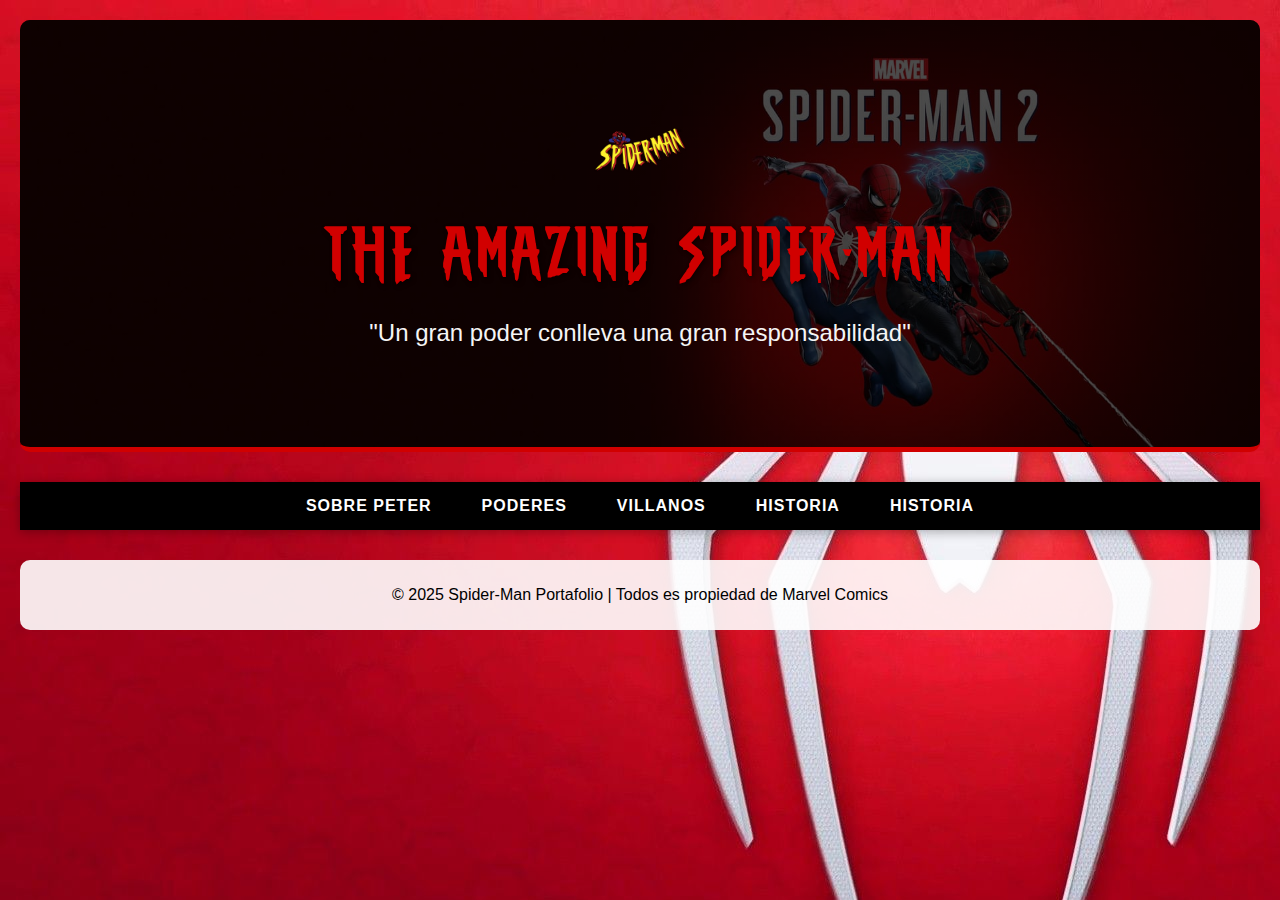
<file: index.html>
<!DOCTYPE html>
<html lang="es">
<head>
    <meta charset="UTF-8">
    <meta name="viewport" content="width=device-width, initial-scale=1.0">
    <link rel="stylesheet" href="styles.css">
    <title>Spider-Man</title>
</head>

<body>
<header class="hero-header">
        <img src="images/logo.png" alt="Logo Spider-Man" class="spider-logo">
        <h1>The Amazing Spider-Man</h1>
        <p class="subtitle">"Un gran poder conlleva una gran responsabilidad"</p>
    </header>
    <nav class="spider-nav">
        <ul>
            <li><a href="peter.html">Sobre Peter</a></li>
            <li><a href="poderes.html">Poderes</a></li>
            <li><a href="villanos.html">Villanos</a></li>
            <li><a href="historia.html">Historia</a></li>
            <li><a href="comentarios.html">Historia</a></li>
        </ul>
    </nav>

    <footer>
        <p>&copy; 2025 Spider-Man Portafolio | Todos es propiedad de Marvel Comics</p>
    </footer>
</body>
</html>
</file>
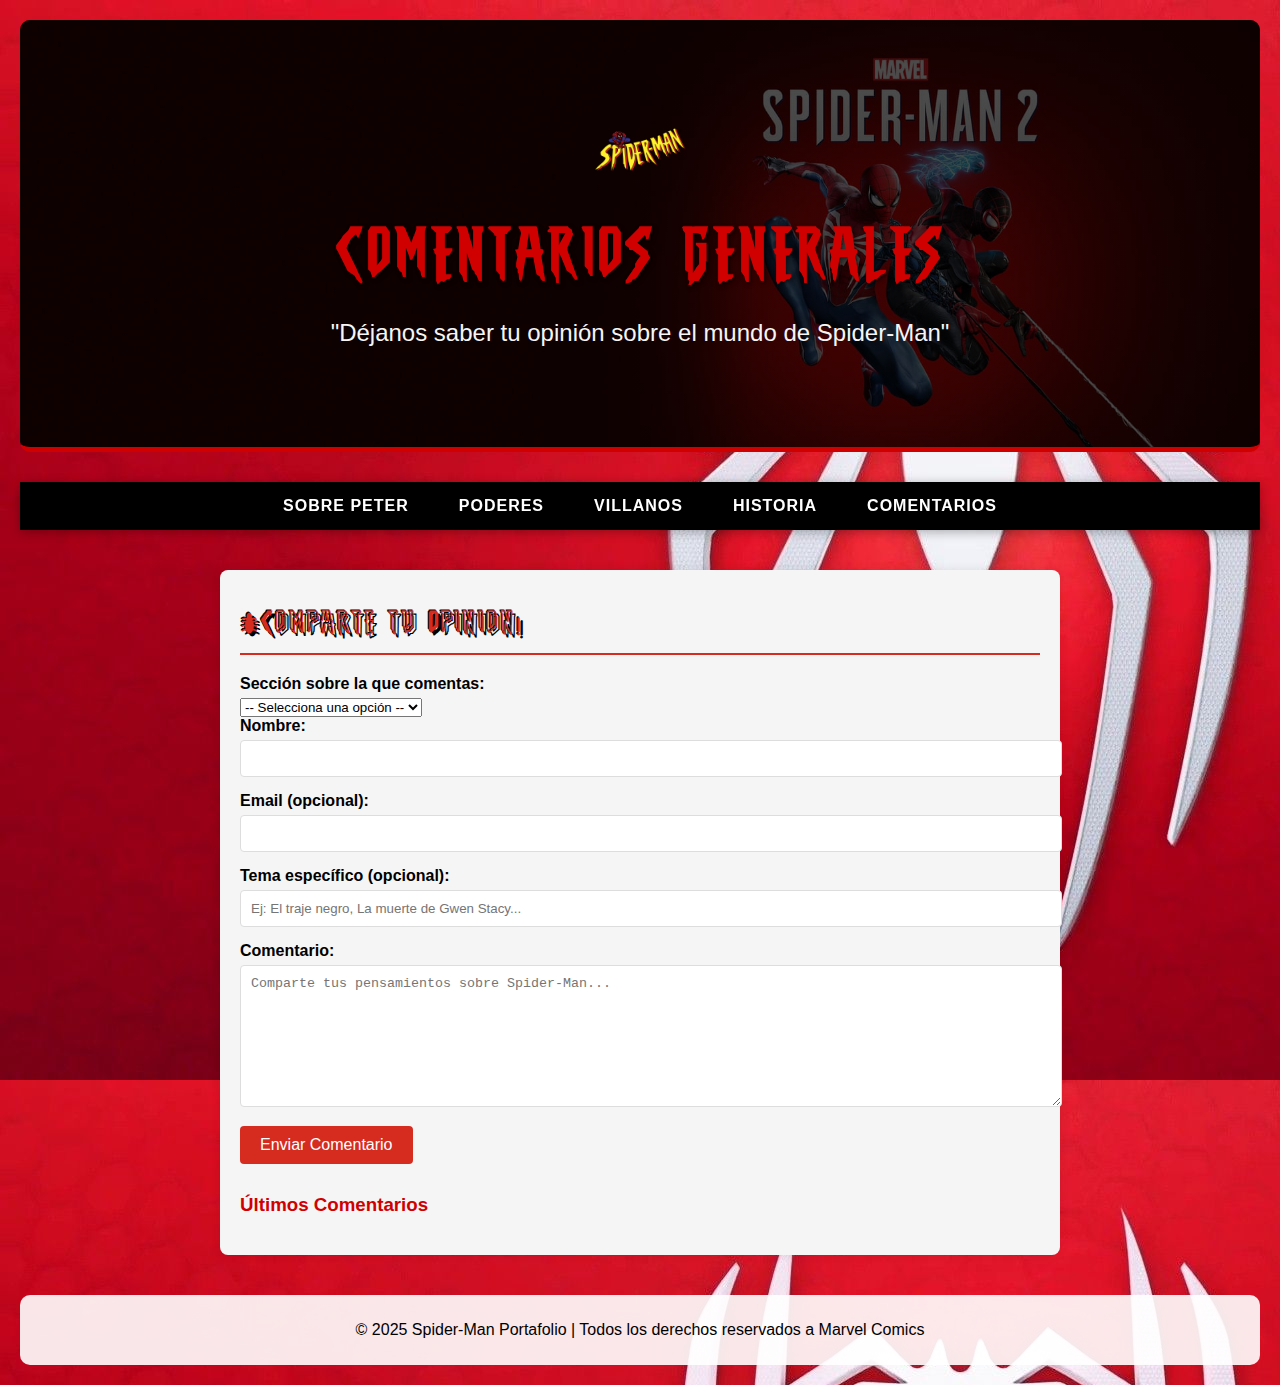
<file: comentarios.html>
<!DOCTYPE html>
<html lang="es">
<head>
    <meta charset="UTF-8">
    <meta name="viewport" content="width=device-width, initial-scale=1.0">
    <link rel="stylesheet" href="styles.css">
    <title>Comentarios Generales - Spider-Man</title>

</head>
<body>
    <header class="hero-header">
        <img src="images/logo.png" alt="Logo Spider-Man" class="spider-logo">
        <h1>Comentarios Generales</h1>
        <p class="subtitle">"Déjanos saber tu opinión sobre el mundo de Spider-Man"</p>
    </header>
    
    <nav class="spider-nav">
        <ul>
            <li><a href="peter.html">Sobre Peter</a></li>
            <li><a href="poderes.html">Poderes</a></li>
            <li><a href="villanos.html">Villanos</a></li>
            <li><a href="historia.html">Historia</a></li>
            <li><a href="comentarios.html">Comentarios</a></li>
        </ul>
    </nav>
    
    <div class="seccion-comentarios">
        <h2>¡Comparte tu Opinion!</h2>

        <form class="formulario-comentario" action="guardar_comentario.php" method="POST" onsubmit="return validarFormulario()">
            <input type="hidden" name="pagina" value="general">
            
            <label for="seccion">Sección sobre la que comentas:</label>
            <select id="seccion" name="seccion" required>
                <option value="">-- Selecciona una opción --</option>
                <option value="peter">Sobre Peter Parker</option>
                <option value="poderes">Poderes de Spider-Man</option>
                <option value="villanos">Villanos</option>
                <option value="historia">Historia</option>
                <option value="general">General</option>
                <option value="otros">Otros</option>
            </select>
            
            <label for="nombre">Nombre:</label>
            <input type="text" id="nombre" name="nombre" required maxlength="100">
            
            <label for="email">Email (opcional):</label>
            <input type="email" id="email" name="email" maxlength="100">
            
            <label for="tema">Tema específico (opcional):</label>
            <input type="text" id="tema" name="tema" placeholder="Ej: El traje negro, La muerte de Gwen Stacy...">
            
            <label for="comentario">Comentario:</label>
            <textarea id="comentario" name="comentario" required placeholder="Comparte tus pensamientos sobre Spider-Man..." maxlength="1000"></textarea>
            
            <button type="submit" class="boton-enviar">Enviar Comentario</button>
        </form>
        
        <div class="lista-comentarios">
            <h3>Últimos Comentarios</h3>
            
    
        </div>
    </div>
    
    <footer>
        <p>&copy; 2025 Spider-Man Portafolio | Todos los derechos reservados a Marvel Comics</p>
    </footer>
    
    <script>
        function validarFormulario() {
            const seccion = document.getElementById('seccion').value;
            const nombre = document.getElementById('nombre').value.trim();
            const comentario = document.getElementById('comentario').value.trim();
            let camposVacios = [];
            
            if (seccion === '') camposVacios.push('sección');
            if (nombre === '') camposVacios.push('nombre');
            if (comentario === '') camposVacios.push('comentario');
            
            if (camposVacios.length > 0) {
                const errorDiv = document.createElement('div');
                errorDiv.className = 'mensaje error';
                errorDiv.textContent = `¡DEBE LLENAR LOS CAMPOS OBLIGATORIOS (${camposVacios.join(', ')}), NO SEA IMBECIL!`;
                errorDiv.style.animation = 'shake 0.5s';
                
                const h2 = document.querySelector('.seccion-comentarios h2');
                const existingError = document.querySelector('.mensaje.error:not(.mensaje-error)');
                
                if (existingError) {
                    existingError.remove();
                }
                
                h2.insertAdjacentElement('afterend', errorDiv);
                
                if (seccion === '') {
                    document.getElementById('seccion').style.borderColor = '#d62b1f';
                }
                if (nombre === '') {
                    document.getElementById('nombre').style.borderColor = '#d62b1f';
                }
                if (comentario === '') {
                    document.getElementById('comentario').style.borderColor = '#d62b1f';
                }
                
                errorDiv.scrollIntoView({ behavior: 'smooth' });
                
                return false;
            }
            return true;
        }
        
        document.getElementById('seccion').addEventListener('change', function() {
            this.style.borderColor = '#ddd';
        });
        
        document.getElementById('nombre').addEventListener('input', function() {
            this.style.borderColor = '#ddd';
        });
        
        document.getElementById('comentario').addEventListener('input', function() {
            this.style.borderColor = '#ddd';
        });
    </script>
</body>
</html>
</file>
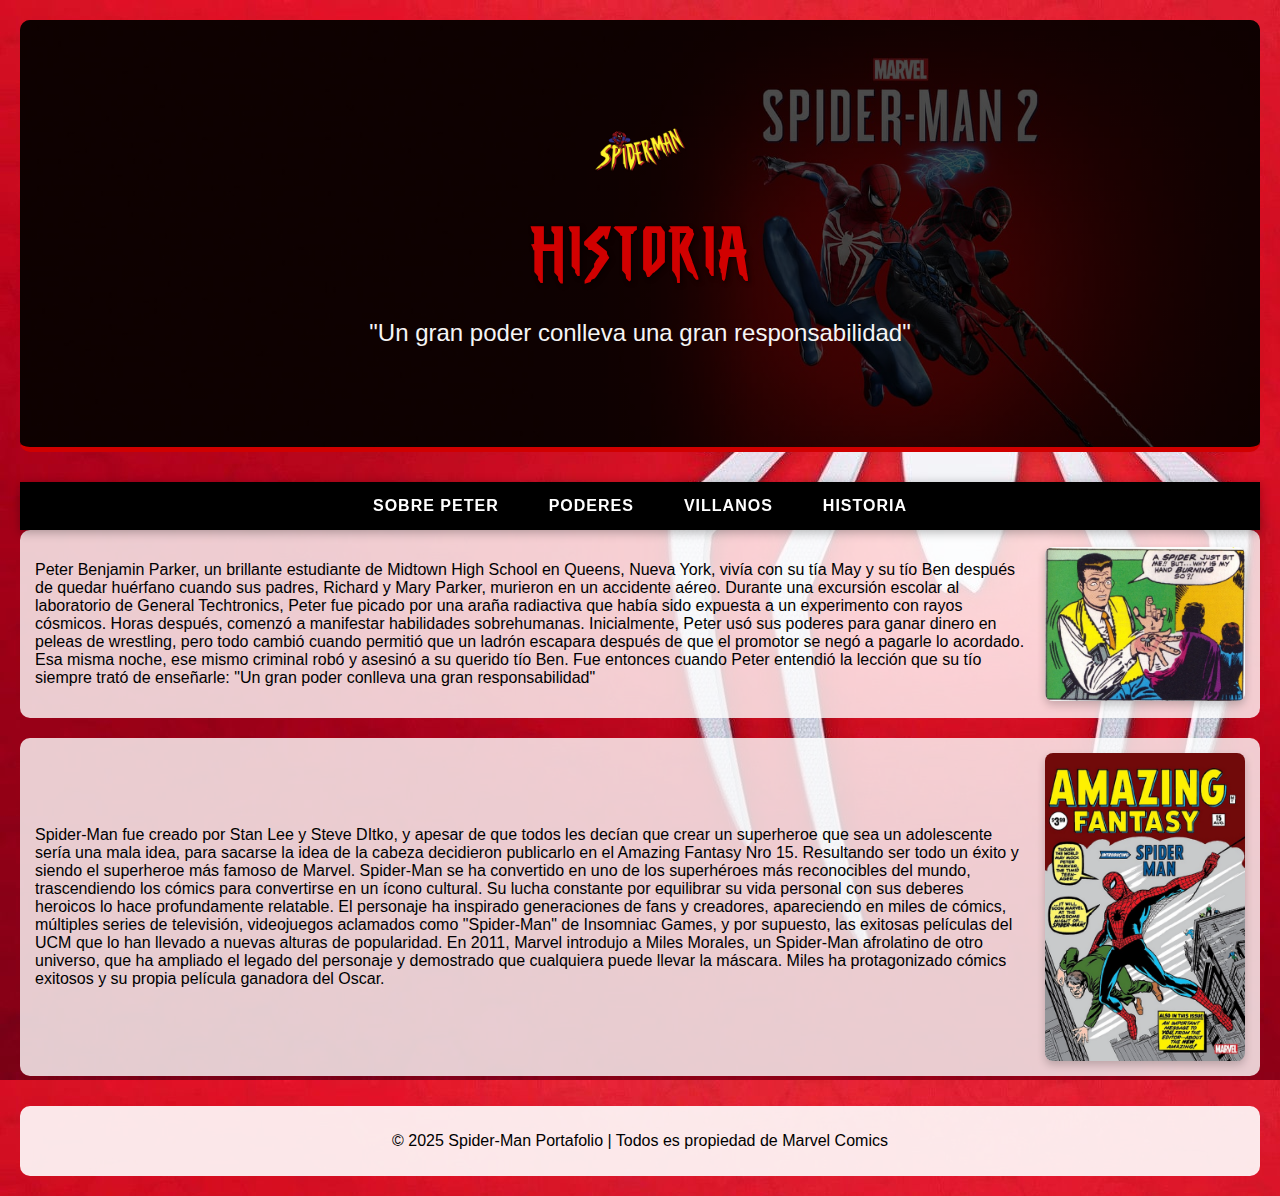
<file: historia.html>
<!DOCTYPE html>
<html lang="en">
<head>
    <meta charset="UTF-8">
    <meta name="viewport" content="width=device-width, initial-scale=1.0">
    <link rel="stylesheet" href="styles.css">
    <title>Peter Parker</title>
</head>

<body>
<header class="hero-header">
        <img src="images/logo.png" alt="Logo Spider-Man" class="spider-logo">
        <h1>Historia</h1>
        <p class="subtitle">"Un gran poder conlleva una gran responsabilidad"</p>
    </header>
    <nav class="spider-nav">
        <ul>
            <li><a href="peter.html">Sobre Peter</a></li>
            <li><a href="poderes.html">Poderes</a></li>
            <li><a href="villanos.html">Villanos</a></li>
            <li><a href="historia.html">Historia</a></li>
        </ul>
    </nav>
        <div class="contenedor-imagen-texto">
            <div class="texto">
                <p>Peter Benjamin Parker, un brillante estudiante de Midtown High School en Queens,
                 Nueva York, vivía con su tía May y su tío Ben después de quedar huérfano cuando 
                 sus padres, Richard y Mary Parker, murieron en un accidente aéreo. Durante una 
                 excursión escolar al laboratorio de General Techtronics, Peter fue picado por una 
                 araña radiactiva que había sido expuesta a un experimento con rayos cósmicos. Horas
                 después, comenzó a manifestar habilidades sobrehumanas. Inicialmente, Peter usó sus
                 poderes para ganar dinero en peleas de wrestling, pero todo cambió cuando permitió
                 que un ladrón escapara después de que el promotor se negó a pagarle lo acordado. 
                 Esa misma noche, ese mismo criminal robó y asesinó a su querido tío Ben. Fue entonces
                 cuando Peter entendió la lección que su tío siempre trató de enseñarle: "Un gran 
                 poder conlleva una gran responsabilidad"
                </p>
            </div>
            <img src="images/picadura.webp" alt="Perfil de Spider-Man">
        </div>

        <div class="contenedor-imagen-texto">
            <div class="texto">
                <p>Spider-Man fue creado por Stan Lee y Steve DItko, y apesar de que todos les decían
                    que crear un superheroe que sea un adolescente sería una mala idea, para sacarse
                    la idea de la cabeza decidieron publicarlo en el Amazing Fantasy Nro 15. Resultando
                    ser todo un éxito y siendo  el superheroe más famoso de Marvel. Spider-Man se ha 
                    convertido en uno de los superhéroes más reconocibles del mundo, trascendiendo los
                    cómics para convertirse en un ícono cultural. Su lucha constante por equilibrar 
                    su vida personal con sus deberes heroicos lo hace profundamente relatable. El 
                    personaje ha inspirado generaciones de fans y creadores, apareciendo en miles 
                    de cómics, múltiples series de televisión, videojuegos aclamados como "Spider-Man"
                    de Insomniac Games, y por supuesto, las exitosas películas del UCM que lo han 
                    llevado a nuevas alturas de popularidad. En 2011, Marvel introdujo a Miles Morales,
                    un Spider-Man afrolatino de otro universo, que ha ampliado el legado del personaje
                    y demostrado que cualquiera puede llevar la máscara. Miles ha protagonizado cómics
                    exitosos y su propia película ganadora del Oscar.
                </p>
            </div>
            <img src="images/af.webp" alt="Perfil de Spider-Man">
        </div>

    <footer>
        <p>&copy; 2025 Spider-Man Portafolio | Todos es propiedad de Marvel Comics</p>
    </footer>
</html>
</file>
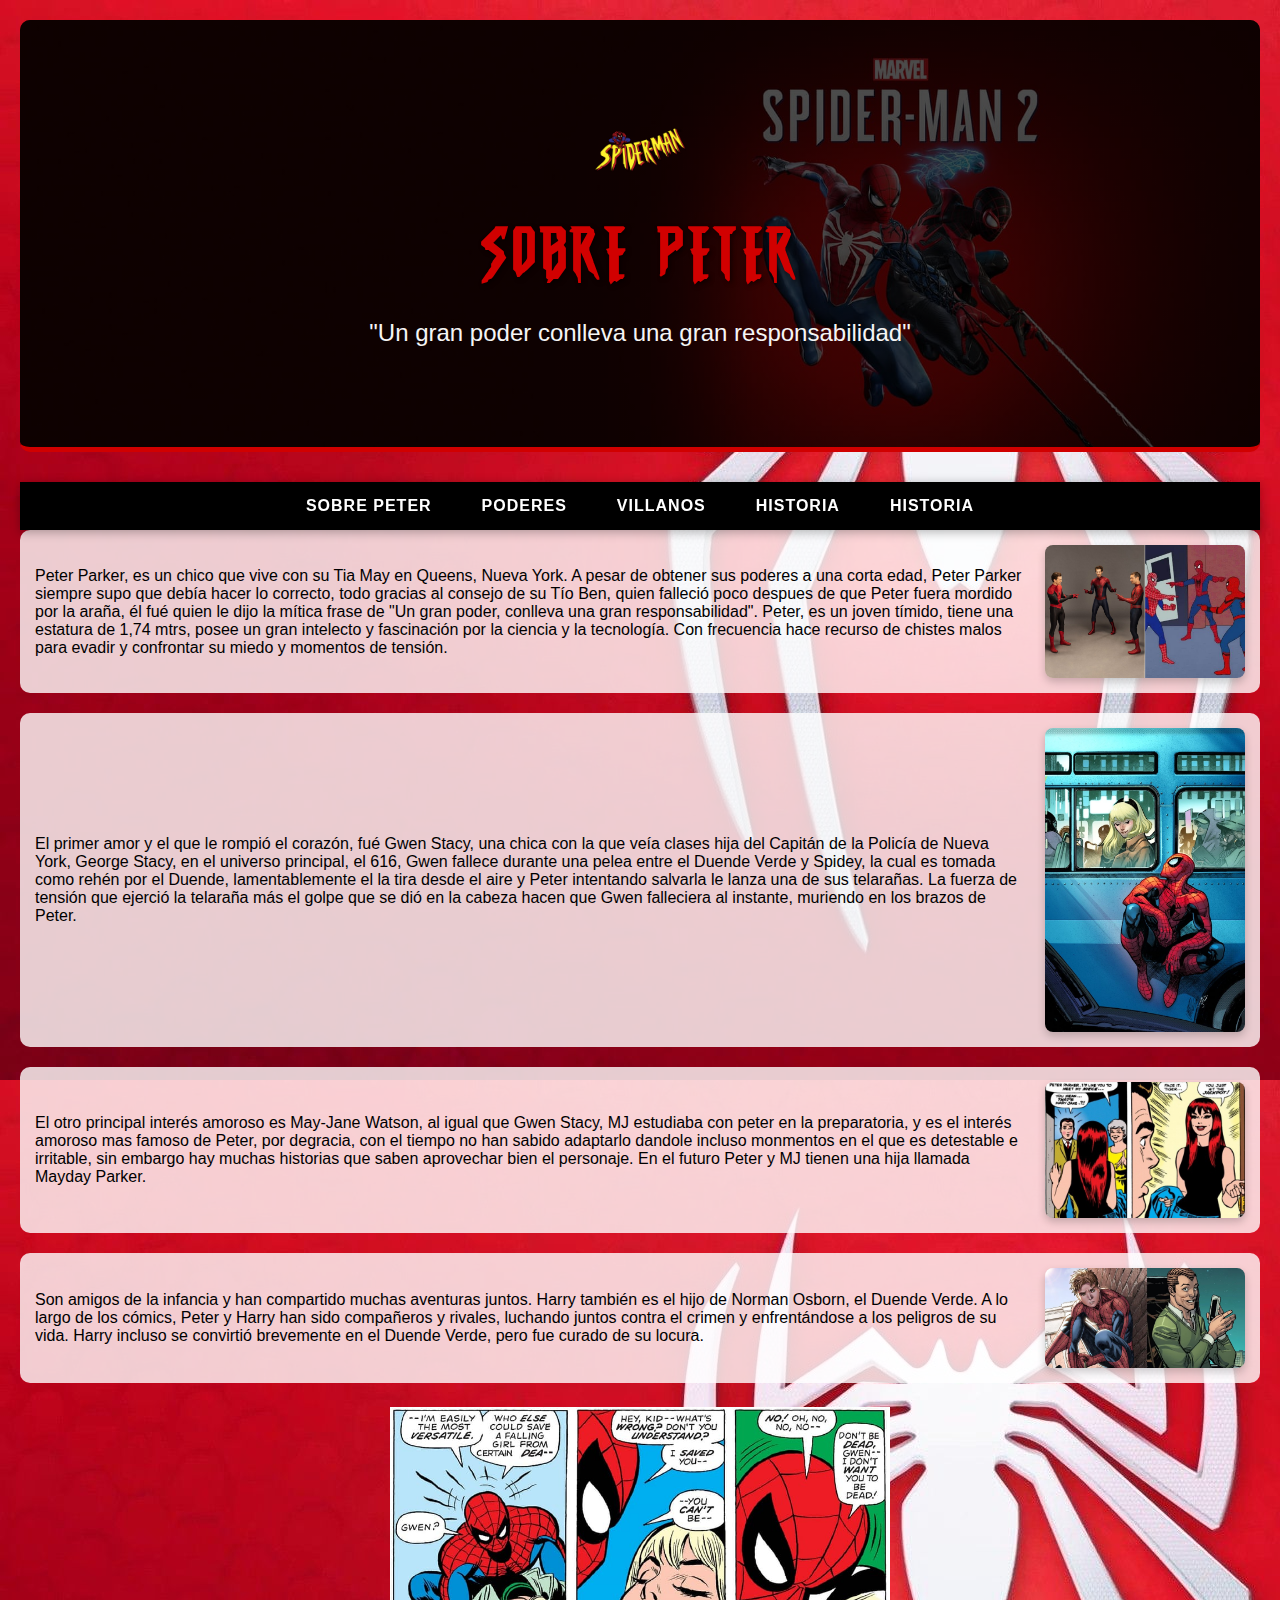
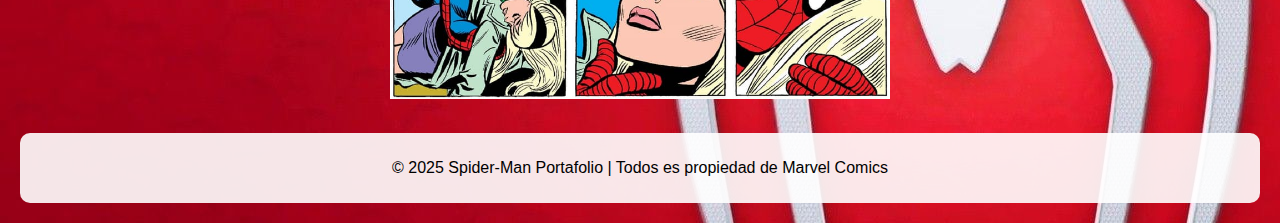
<file: peter.html>
<!DOCTYPE html>
<html lang="en">
<head>
    <meta charset="UTF-8">
    <meta name="viewport" content="width=device-width, initial-scale=1.0">
    <link rel="stylesheet" href="styles.css">
    <title>Peter Parker</title>
</head>

<body>
<header class="hero-header">
        <img src="images/logo.png" alt="Logo Spider-Man" class="spider-logo">
        <h1>Sobre Peter</h1>
        <p class="subtitle">"Un gran poder conlleva una gran responsabilidad"</p>
    </header>
    <nav class="spider-nav">
        <ul>
           <li><a href="peter.html">Sobre Peter</a></li>
            <li><a href="poderes.html">Poderes</a></li>
            <li><a href="villanos.html">Villanos</a></li>
            <li><a href="historia.html">Historia</a></li>
            <li><a href="comentarios.html">Historia</a></li>
        </ul>
    </nav>

        <div class="contenedor-imagen-texto">
            <div class="texto">
                <p>Peter Parker, es un chico que vive con su Tia May en Queens, Nueva York. 
                 A pesar de obtener sus poderes a una corta edad, Peter Parker siempre supo
                 que debía hacer lo correcto, todo gracias al consejo de su Tío Ben, quien 
                 falleció poco despues de que Peter fuera mordido por la araña, él fué quien
                 le dijo la mítica frase de "Un gran poder, conlleva una gran responsabilidad".
                 Peter, es un joven tímido, tiene una estatura de 1,74 mtrs, posee un gran intelecto
                 y fascinación por la ciencia y la tecnología. Con frecuencia hace recurso de chistes
                 malos para evadir y confrontar su miedo y momentos de tensión.
                </p>
            </div>
            <img src="images/spiderman.jpg" alt="Perfil de Spider-Man">
        </div>

        <div class="contenedor-imagen-texto">
            <div class="texto">
                <p>El primer amor y el que le rompió el corazón, fué Gwen Stacy, una chica con la que veía clases
                    hija del Capitán de la Policía de Nueva York, George Stacy, en el universo principal, el 616,
                    Gwen fallece durante una pelea entre el Duende Verde y Spidey, la cual es tomada como rehén 
                    por el Duende, lamentablemente el la tira desde el aire y Peter intentando salvarla le lanza
                    una de sus telarañas. La fuerza de tensión que ejerció la telaraña más el golpe que se dió en la cabeza
                    hacen que Gwen falleciera al instante, muriendo en los brazos de Peter.
                </p>
            </div>
            <img src="images/pg.webp" alt="Peter y Gwen">
        </div>

        <div class="contenedor-imagen-texto">
            <div class="texto">
                <p> El otro principal interés amoroso es May-Jane Watson, al igual que Gwen Stacy, MJ estudiaba
                    con peter en la preparatoria, y es el interés amoroso mas famoso de Peter, por degracia, con
                    el tiempo no han sabido adaptarlo dandole incluso monmentos en el que es detestable e irritable,
                    sin embargo hay muchas historias que saben aprovechar bien el personaje. En el futuro Peter y MJ
                    tienen una hija llamada Mayday Parker.
                </p>
            </div>
            <img src="images/peter y mj.jpg" alt="Peter y MJ">
        </div>

        <div class="contenedor-imagen-texto">
            <div class="texto">
                <p>Son amigos de la infancia y han compartido muchas aventuras juntos. Harry también es el hijo
                   de Norman Osborn, el Duende Verde. A lo largo de los cómics, Peter y Harry han sido compañeros
                   y rivales, luchando juntos contra el crimen y enfrentándose a los peligros de su vida. Harry 
                   incluso se convirtió brevemente en el Duende Verde, pero fue curado de su locura.
                </p>
            </div>
            <img src="images/peter y harry.avif" alt="Peter y Harry">
        </div>

        <div style="display: grid; place-items: center; height: 300px;">
        <img src="images/gwen.jpg" style="max-width: 500px;">
</div>

    <footer>
        <p>&copy; 2025 Spider-Man Portafolio | Todos es propiedad de Marvel Comics</p>
    </footer>
</html>
</file>
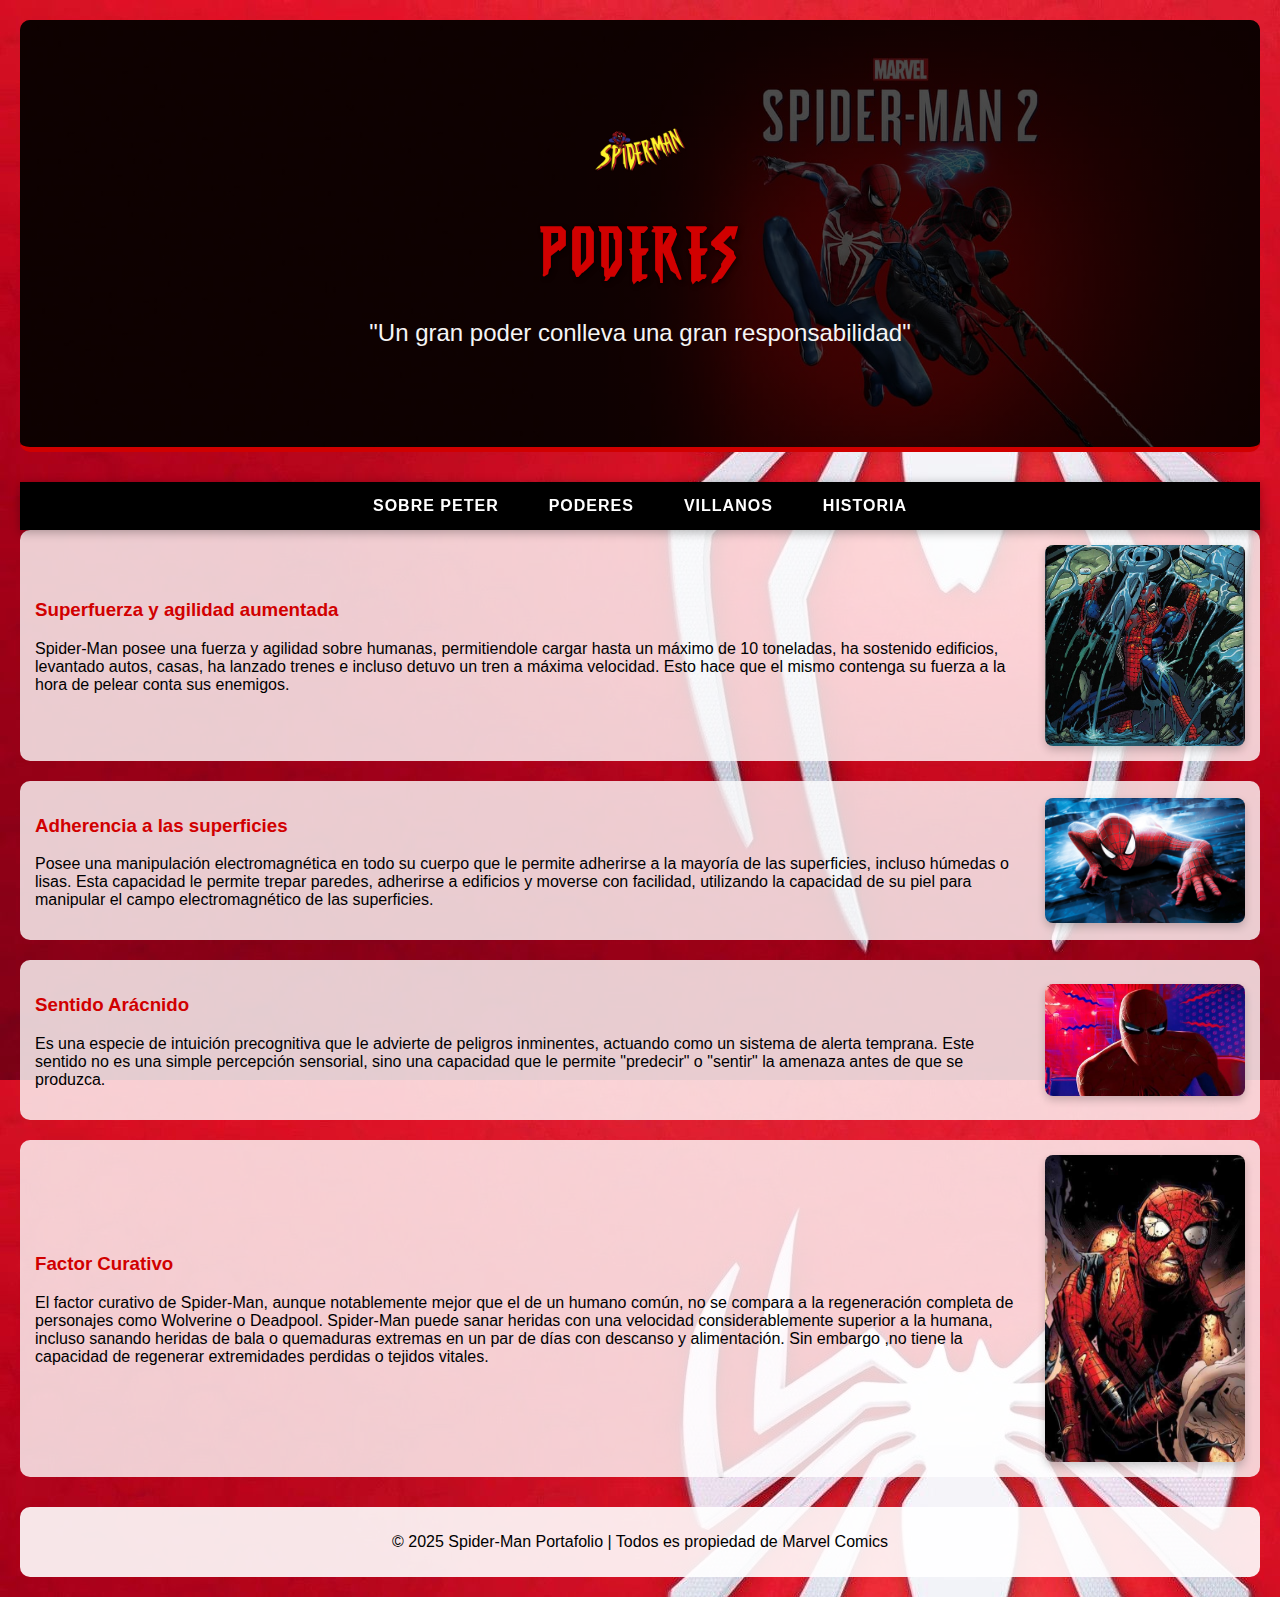
<file: poderes.html>
<!DOCTYPE html>
<html lang="en">
<head>
    <meta charset="UTF-8">
    <meta name="viewport" content="width=<section id="poderes">
    <link rel="stylesheet" href="styles.css">
    <title>Superpoderes</title>
</head>

<header class="hero-header">
        <img src="images/logo.png" alt="Logo Spider-Man" class="spider-logo">
        <h1>Poderes</h1>
        <p class="subtitle">"Un gran poder conlleva una gran responsabilidad"</p>
    </header>
    <nav class="spider-nav">
        <ul>
            <li><a href="peter.html">Sobre Peter</a></li>
            <li><a href="poderes.html">Poderes</a></li>
            <li><a href="villanos.html">Villanos</a></li>
            <li><a href="historia.html">Historia</a></li>
        </ul>
    </nav>
        
        <div class="contenedor-imagen-texto">
            <div class="texto">
                <h3>Superfuerza y agilidad aumentada</h3>
                <p>Spider-Man posee una fuerza y agilidad sobre humanas, permitiendole 
                cargar hasta un máximo de 10 toneladas, ha sostenido edificios, levantado 
                autos, casas, ha lanzado trenes e incluso detuvo un tren a máxima velocidad.
                Esto hace que el mismo contenga su fuerza a la hora de pelear conta sus enemigos.</p>
            </div>
            <img src="images/poderes1.jpg" alt="Spider-Man demostrando superfuerza">
        </div>
        
        <div class="contenedor-imagen-texto">
            <div class="texto">
                <h3>Adherencia a las superficies</h3>
                <p>Posee una manipulación electromagnética en todo su cuerpo que le permite 
                adherirse a la mayoría de las superficies, incluso húmedas o lisas. Esta 
                capacidad le permite trepar paredes, adherirse a edificios y moverse con 
                facilidad, utilizando la capacidad de su piel para manipular el campo 
                electromagnético de las superficies.</p>
            </div>
            <img src="images/poderes2.jpg" alt="Spider-Man trepando una pared">
        </div>
        
        <div class="contenedor-imagen-texto">
            <div class="texto">
                <h3>Sentido Arácnido</h3>
                <p>Es una especie de intuición precognitiva que le advierte de peligros 
                    inminentes, actuando como un sistema de alerta temprana. Este sentido no 
                    es una simple percepción sensorial, sino una capacidad que le permite 
                    "predecir" o "sentir" la amenaza antes de que se produzca.</p>
            </div>
            <img src="images/poderes3.jpg" alt="Spider-Man usando su sentido arácnido">
        </div>
        
        <div class="contenedor-imagen-texto">
            <div class="texto">
                <h3>Factor Curativo</h3>
                <p>El factor curativo de Spider-Man, aunque notablemente mejor que el de un 
                    humano común, no se compara a la regeneración completa de personajes como 
                    Wolverine o Deadpool. Spider-Man puede sanar heridas con una velocidad 
                    considerablemente superior a la humana, incluso sanando heridas de bala o 
                    quemaduras extremas en un par de días con descanso y alimentación. Sin embargo
                    ,no tiene la capacidad de regenerar extremidades perdidas o tejidos vitales.</p>
            </div>
            <img src="images/poderes4.jpg" alt="Spider-Man curándose">
        </div>
    <title>Document</title>
    
    <footer>
        <p>&copy; 2025 Spider-Man Portafolio | Todos es propiedad de Marvel Comics</p>
    </footer>
</body>
</html>
</file>
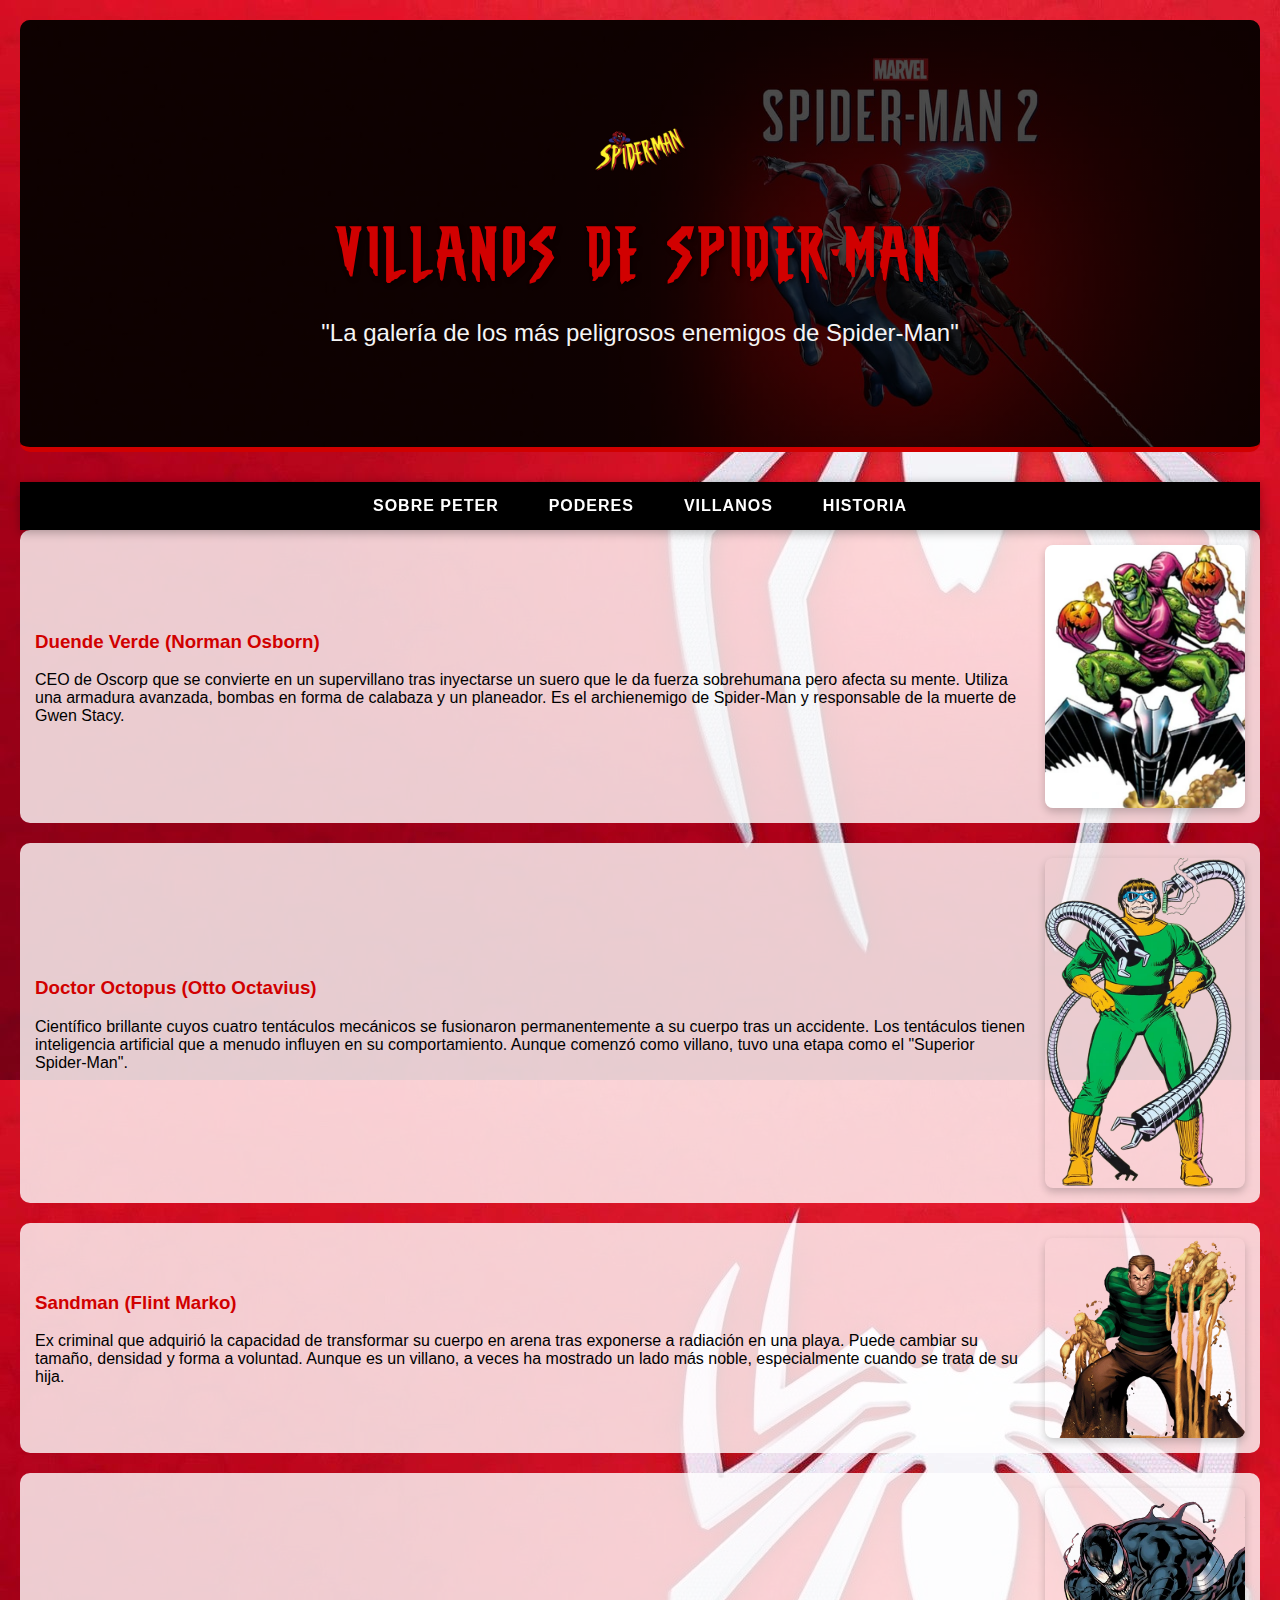
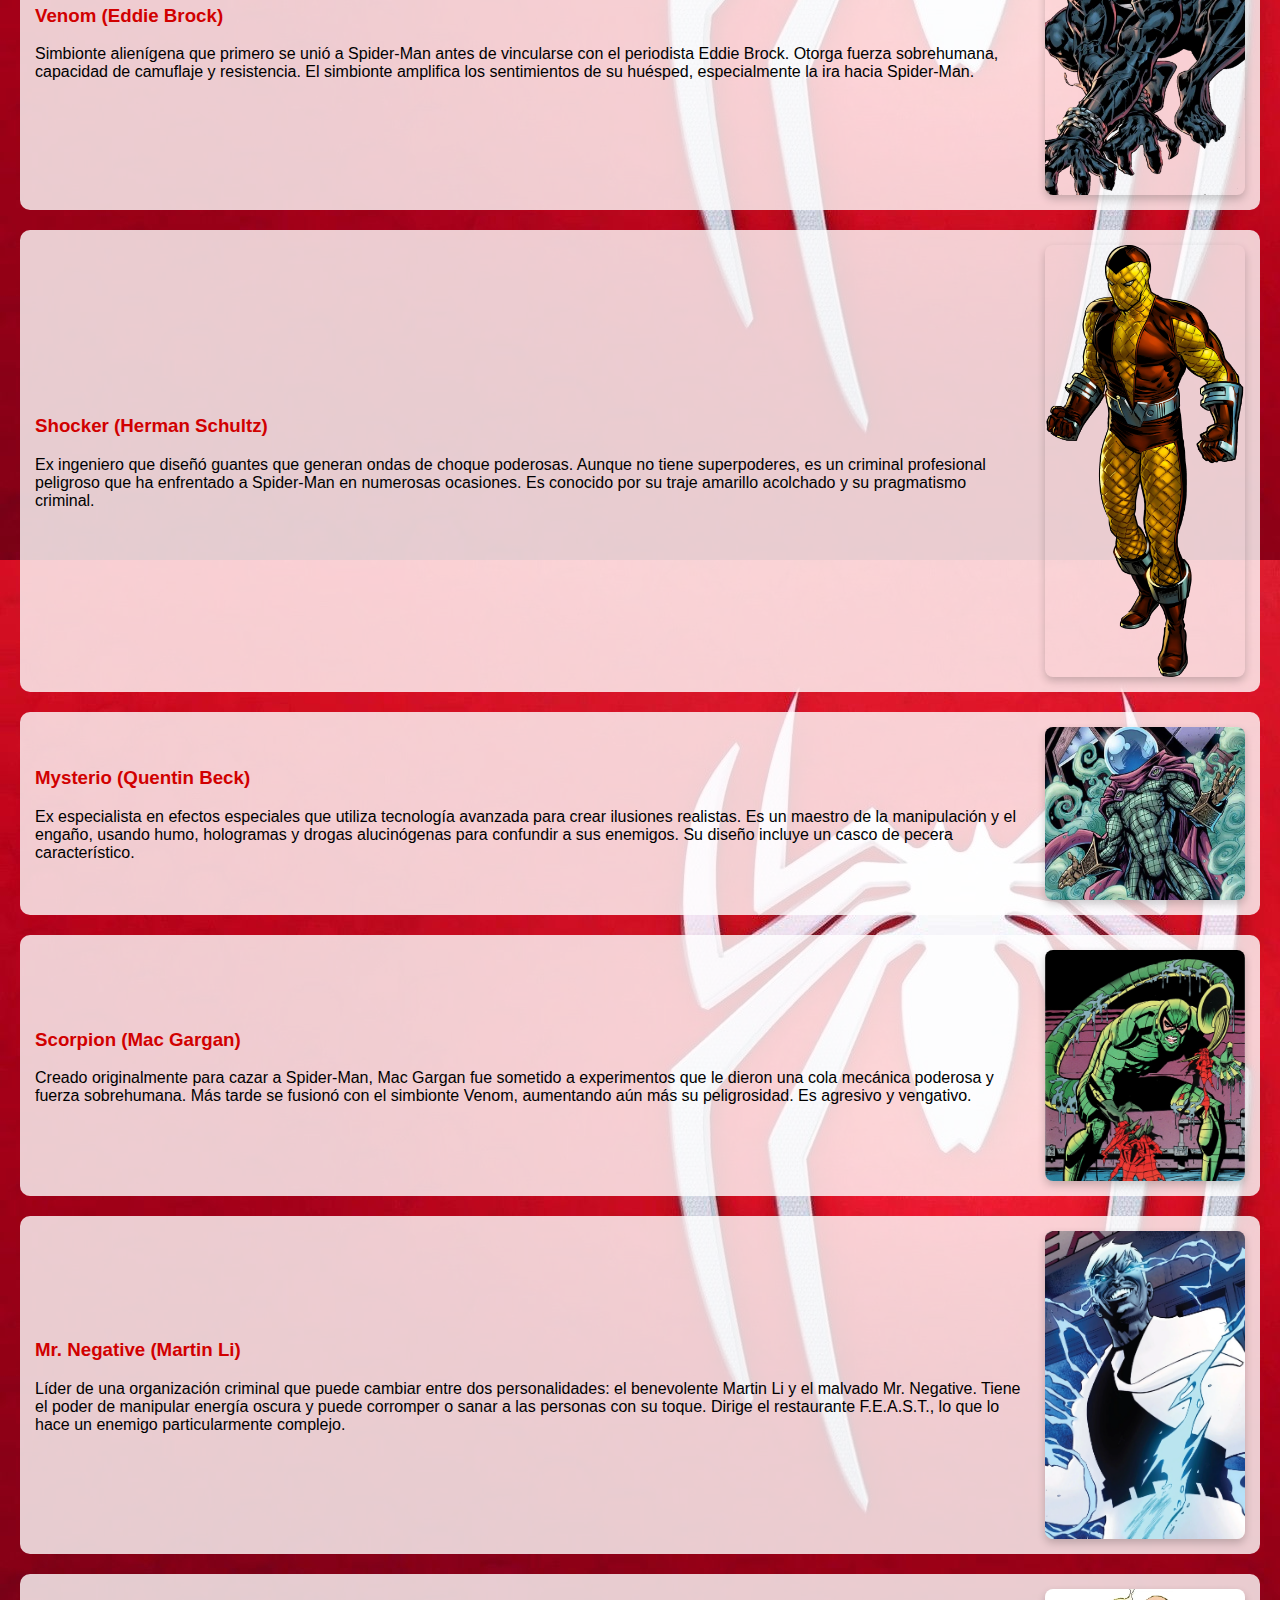
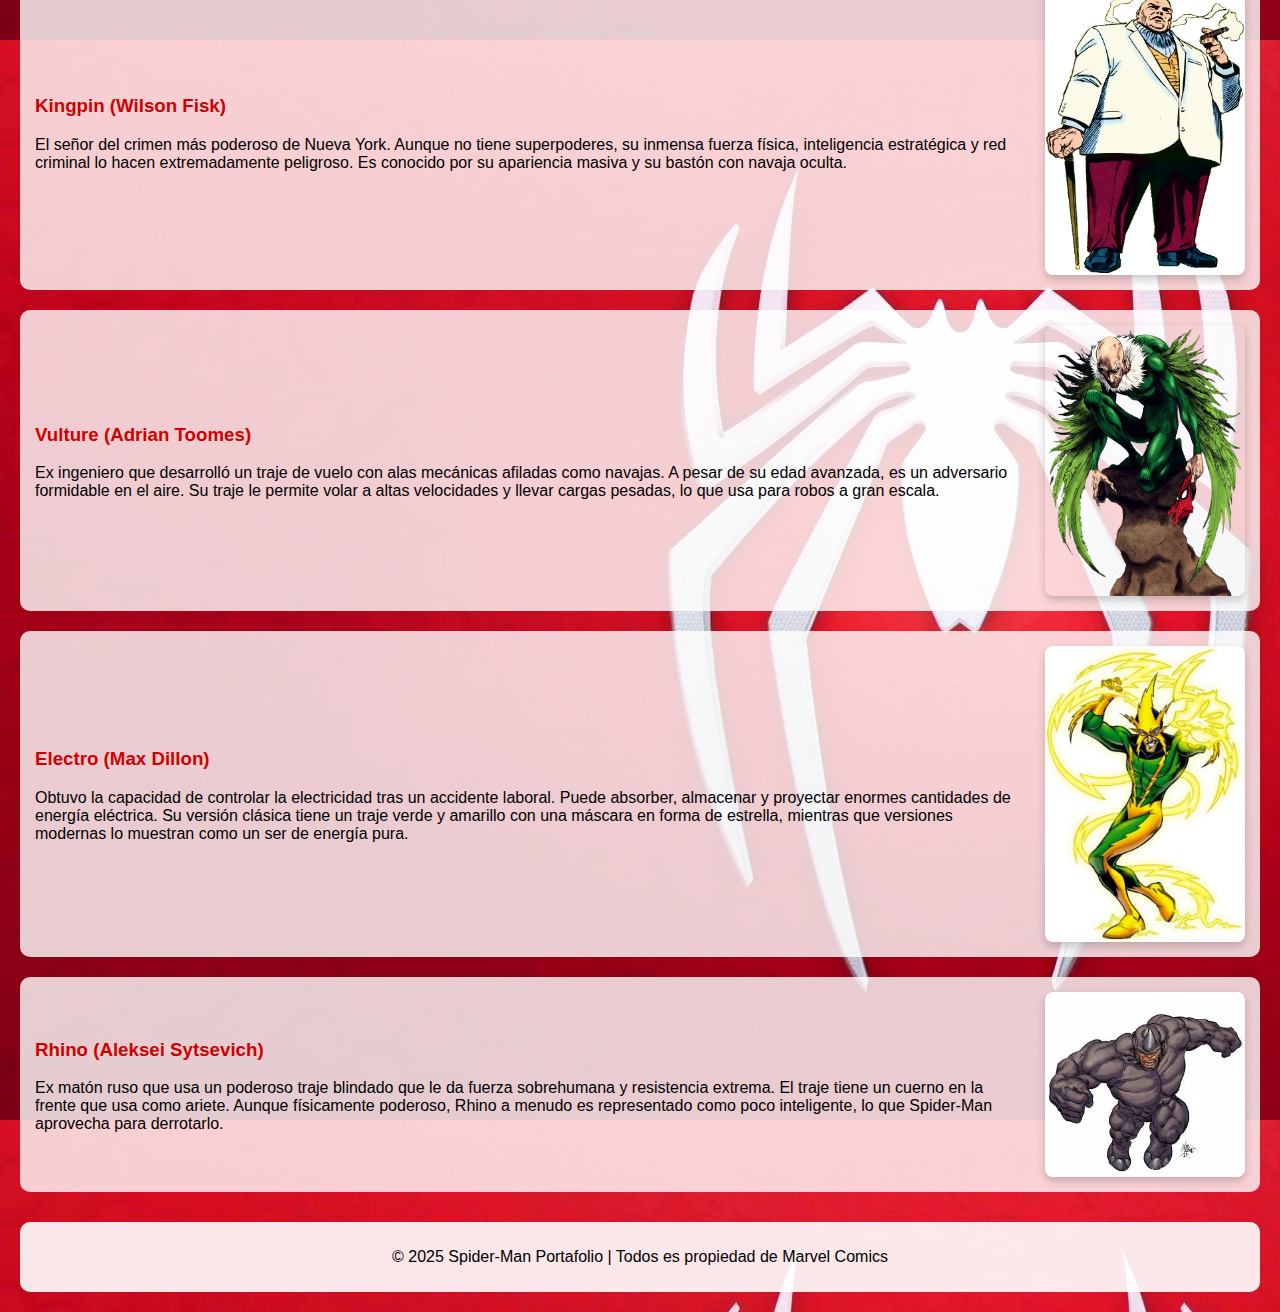
<file: villanos.html>
<!DOCTYPE html>
<html lang="es">
<head>
    <meta charset="UTF-8">
    <meta name="viewport" content="width=device-width, initial-scale=1.0">
    <link rel="stylesheet" href="styles.css">
    <title>Villanos de Spider-Man</title>

</head>
<body>
    <header class="hero-header">
        <img src="images/logo.png" alt="Logo Spider-Man" class="spider-logo">
        <h1>Villanos de Spider-Man</h1>
        <p class="subtitle">"La galería de los más peligrosos enemigos de Spider-Man"</p>
    </header>
    <nav class="spider-nav">
        <ul>
            <li><a href="peter.html">Sobre Peter</a></li>
            <li><a href="poderes.html">Poderes</a></li>
            <li><a href="villanos.html">Villanos</a></li>
            <li><a href="historia.html">Historia</a></li>
        </ul>
    </nav>

    <div class="contenedor-imagen-texto">
        <div class="texto">
            <h3>Duende Verde (Norman Osborn)</h3>
            <p>CEO de Oscorp que se convierte en un supervillano tras inyectarse un suero que le da fuerza sobrehumana pero afecta su mente. Utiliza una armadura avanzada, bombas en forma de calabaza y un planeador. Es el archienemigo de Spider-Man y responsable de la muerte de Gwen Stacy.</p>
        </div>
        <img src="images/gg.webp" alt="Duende Verde">
    </div>

    <div class="contenedor-imagen-texto">
        <div class="texto">
            <h3>Doctor Octopus (Otto Octavius)</h3>
            <p>Científico brillante cuyos cuatro tentáculos mecánicos se fusionaron permanentemente a su cuerpo tras un accidente. Los tentáculos tienen inteligencia artificial que a menudo influyen en su comportamiento. Aunque comenzó como villano, tuvo una etapa como el "Superior Spider-Man".</p>
        </div>
        <img src="images/Ock.webp" alt="Doctor Octopus">
    </div>

    <div class="contenedor-imagen-texto">
        <div class="texto">
            <h3>Sandman (Flint Marko)</h3>
            <p>Ex criminal que adquirió la capacidad de transformar su cuerpo en arena tras exponerse a radiación en una playa. Puede cambiar su tamaño, densidad y forma a voluntad. Aunque es un villano, a veces ha mostrado un lado más noble, especialmente cuando se trata de su hija.</p>
        </div>
        <img src="images/sandman.webp" alt="Sandman">
    </div>

    <div class="contenedor-imagen-texto">
        <div class="texto">
            <h3>Venom (Eddie Brock)</h3>
            <p>Simbionte alienígena que primero se unió a Spider-Man antes de vincularse con el periodista Eddie Brock. Otorga fuerza sobrehumana, capacidad de camuflaje y resistencia. El simbionte amplifica los sentimientos de su huésped, especialmente la ira hacia Spider-Man.</p>
        </div>
        <img src="images/venom.webp" alt="Venom">
    </div>

    <div class="contenedor-imagen-texto">
        <div class="texto">
            <h3>Shocker (Herman Schultz)</h3>
            <p>Ex ingeniero que diseñó guantes que generan ondas de choque poderosas. Aunque no tiene superpoderes, es un criminal profesional peligroso que ha enfrentado a Spider-Man en numerosas ocasiones. Es conocido por su traje amarillo acolchado y su pragmatismo criminal.</p>
        </div>
        <img src="images/shocker.webp" alt="Shocker">
    </div>

    <div class="contenedor-imagen-texto">
        <div class="texto">
            <h3>Mysterio (Quentin Beck)</h3>
            <p>Ex especialista en efectos especiales que utiliza tecnología avanzada para crear ilusiones realistas. Es un maestro de la manipulación y el engaño, usando humo, hologramas y drogas alucinógenas para confundir a sus enemigos. Su diseño incluye un casco de pecera característico.</p>
        </div>
        <img src="images/Mysterio.webp" alt="Mysterio">
    </div>

    <div class="contenedor-imagen-texto">
        <div class="texto">
            <h3>Scorpion (Mac Gargan)</h3>
            <p>Creado originalmente para cazar a Spider-Man, Mac Gargan fue sometido a experimentos que le dieron una cola mecánica poderosa y fuerza sobrehumana. Más tarde se fusionó con el simbionte Venom, aumentando aún más su peligrosidad. Es agresivo y vengativo.</p>
        </div>
        <img src="images/Scorpion_Earth-616.webp" alt="Scorpion">
    </div>

    <div class="contenedor-imagen-texto">
        <div class="texto">
            <h3>Mr. Negative (Martin Li)</h3>
            <p>Líder de una organización criminal que puede cambiar entre dos personalidades: el benevolente Martin Li y el malvado Mr. Negative. Tiene el poder de manipular energía oscura y puede corromper o sanar a las personas con su toque. Dirige el restaurante F.E.A.S.T., lo que lo hace un enemigo particularmente complejo.</p>
        </div>
        <img src="images/Mister_Negative_29_de_Web_of_Spider-Man_Vol_2_4_001.webp" alt="Mr. Negative">
    </div>

    <div class="contenedor-imagen-texto">
        <div class="texto">
            <h3>Kingpin (Wilson Fisk)</h3>
            <p>El señor del crimen más poderoso de Nueva York. Aunque no tiene superpoderes, su inmensa fuerza física, inteligencia estratégica y red criminal lo hacen extremadamente peligroso. Es conocido por su apariencia masiva y su bastón con navaja oculta.</p>
        </div>
        <img src="images/Kingpinm.webp" alt="Kingpin">
    </div>

    <div class="contenedor-imagen-texto">
        <div class="texto">
            <h3>Vulture (Adrian Toomes)</h3>
            <p>Ex ingeniero que desarrolló un traje de vuelo con alas mecánicas afiladas como navajas. A pesar de su edad avanzada, es un adversario formidable en el aire. Su traje le permite volar a altas velocidades y llevar cargas pesadas, lo que usa para robos a gran escala.</p>
        </div>
        <img src="images/VultureRender.webp" alt="Vulture">
    </div>

    <div class="contenedor-imagen-texto">
        <div class="texto">
            <h3>Electro (Max Dillon)</h3>
            <p>Obtuvo la capacidad de controlar la electricidad tras un accidente laboral. Puede absorber, almacenar y proyectar enormes cantidades de energía eléctrica. Su versión clásica tiene un traje verde y amarillo con una máscara en forma de estrella, mientras que versiones modernas lo muestran como un ser de energía pura.</p>
        </div>
        <img src="images/electro.jpg" alt="Electro">
    </div>

    <div class="contenedor-imagen-texto">
        <div class="texto">
            <h3>Rhino (Aleksei Sytsevich)</h3>
            <p>Ex matón ruso que usa un poderoso traje blindado que le da fuerza sobrehumana y resistencia extrema. El traje tiene un cuerno en la frente que usa como ariete. Aunque físicamente poderoso, Rhino a menudo es representado como poco inteligente, lo que Spider-Man aprovecha para derrotarlo.</p>
        </div>
        <img src="images/Rhino.webp" alt="Rhino">
    </div>

    <footer>
        <p>&copy; 2025 Spider-Man Portafolio | Todos es propiedad de Marvel Comics</p>
    </footer>
</body>
</html>
</file>
<file: styles.css>
@font-face {
  font-family: 'SpiderMan';
  src: url('The\ Amazing\ Spider-Man.ttf') format('truetype');
}

h1 {
  font-family: 'SpiderMan', 'Arial Black', sans-serif;
  color: #D10000; 
  text-shadow: 3px 3px 0 #000, -1px -1px 0 #000; 
  letter-spacing: 2px;
}

h2 {
  font-family: 'SpiderMan', 'Arial Black', sans-serif;
  color: #D10000; 
  text-shadow: 3px 3px 0 #000, -1px -1px 0 #000; 
  letter-spacing: 2px;
}
.hero-header {
            background: linear-gradient(rgba(0,0,0,0.7), rgba(0,0,0,0.7)), 
                        url('images/jijiji.jpg') center/cover no-repeat;
            color: white;
            text-align: center;
            padding: 80px 20px;
            position: relative;
            overflow: hidden;
            border-bottom: 5px solid #d10000;
        }
        
        .hero-header h1 {
            font-size: 3.5rem;
            margin: 0;
            text-transform: uppercase;
            letter-spacing: 3px;
            text-shadow: 2px 2px 4px rgba(0,0,0,0.5);
            animation: fadeIn 1.5s ease-in;
        }
        
        .hero-header p.subtitle {
            font-size: 1.5rem;
            max-width: 800px;
            margin: 20px auto;
            color: #f5f5f5;
        }
        
        .spider-logo {
            width: 100px;
            margin-bottom: 20px;
            animation: swing 3s infinite alternate;
        }
        
        /* Animaciones */
        @keyframes fadeIn {
            from { opacity: 0; transform: translateY(-20px); }
            to { opacity: 1; transform: translateY(0); }
        }
        
        @keyframes swing {
            0% { transform: rotate(-5deg); }
            100% { transform: rotate(5deg); }
        }
        
        /* Navbar */
        .spider-nav {
            background-color: #000;
            padding: 15px 0;
            position: sticky;
            top: 0;
            z-index: 100;
            box-shadow: 0 2px 10px rgba(0,0,0,0.3);
        }
        
        .spider-nav ul {
            display: flex;
            justify-content: center;
            list-style: none;
            margin: 0;
            padding: 0;
            gap: 30px;
        }
        
        .spider-nav a {
            color: white;
            text-decoration: none;
            font-weight: bold;
            text-transform: uppercase;
            letter-spacing: 1px;
            padding: 5px 10px;
            transition: all 0.3s ease;
            position: relative;
        }
        
        .spider-nav a:hover {
            color: #d10000;
        }
        
        .spider-nav a::after {
            content: '';
            position: absolute;
            width: 0;
            height: 2px;
            background: #d10000;
            bottom: 0;
            left: 0;
            transition: width 0.3s;
        }
        
        .spider-nav a:hover::after {
            width: 100%;
        }
        body {
            background-image: url('fondo.jpg');
            font-family: Arial, sans-serif;
            margin: 0;
            padding: 20px;
        }
        .contenedor-imagen-texto {
            display: flex;
            align-items: center;
            margin-bottom: 20px;
            background-color: rgba(255, 255, 255, 0.8);
            padding: 15px;
            border-radius: 10px;
        }
        .contenedor-imagen-texto .texto {
            flex: 1;
            padding-right: 20px;
        }
        .contenedor-imagen-texto img {
            width: 200px;
            border-radius: 8px;
            box-shadow: 0 4px 8px rgba(0, 0, 0, 0.2);
        }
        h1, h2, h3 {
            color: #d10000;
        }
        header {
            text-align: center;
            margin-bottom: 30px;
            background-color: rgba(255, 255, 255, 0.9);
            padding: 20px;
            border-radius: 10px;
        }
        section {
            margin-bottom: 30px;
        }
        footer {
            text-align: center;
            margin-top: 30px;
            padding: 10px;
            background-color: rgba(255, 255, 255, 0.9);
            border-radius: 10px;
        }
        
        /* Estilos adicionales para la sección de comentarios */
        .seccion-comentarios {
            max-width: 800px;
            margin: 40px auto;
            padding: 20px;
            background-color: #f5f5f5;
            border-radius: 8px;
            box-shadow: 0 0 10px rgba(0,0,0,0.1);
        }
        
        .seccion-comentarios h2 {
            color: #d62b1f;
            border-bottom: 2px solid #d62b1f;
            padding-bottom: 10px;
        }
        
        .formulario-comentario {
            margin-bottom: 30px;
        }
        
        .formulario-comentario label {
            display: block;
            margin-bottom: 5px;
            font-weight: bold;
        }
        
        .formulario-comentario input, 
        .formulario-comentario textarea {
            width: 100%;
            padding: 10px;
            margin-bottom: 15px;
            border: 1px solid #ddd;
            border-radius: 4px;
        }
        
        .formulario-comentario textarea {
            height: 120px;
        }
        
        .boton-enviar {
            background-color: #d62b1f;
            color: white;
            border: none;
            padding: 10px 20px;
            border-radius: 4px;
            cursor: pointer;
            font-size: 16px;
        }
        
        .boton-enviar:hover {
            background-color: #b8241a;
        }
        
        .lista-comentarios {
            margin-top: 30px;
        }
        
        .comentario {
            background-color: white;
            padding: 15px;
            margin-bottom: 20px;
            border-radius: 4px;
            box-shadow: 0 2px 4px rgba(0,0,0,0.1);
        }
        
        .comentario h4 {
            margin-top: 0;
            color: #d62b1f;
        }
        
        .comentario p {
            margin-bottom: 0;
        }
        
        .fecha-comentario {
            font-size: 12px;
            color: #666;
            margin-top: 5px;
        }
</file>
